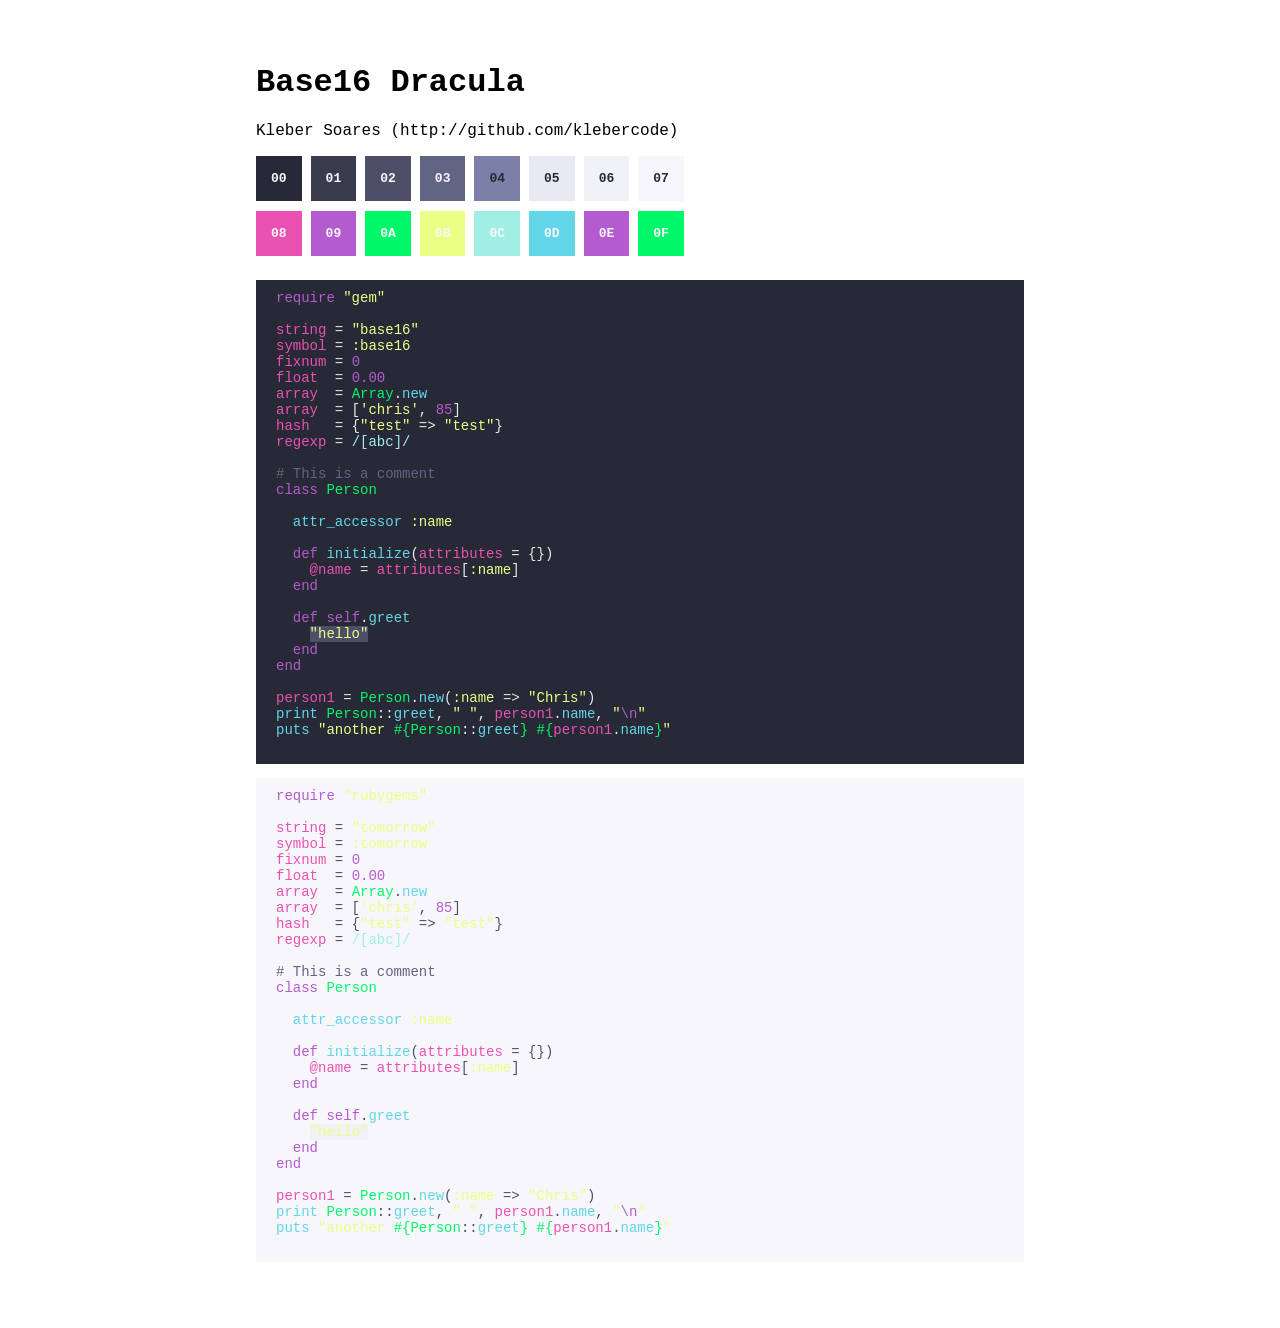
<file: scheme-previews/base16-dracula.html>
<html>
  <head>
    <meta http-equiv="content-type" content="text/html">
    <title>Base16 Dracula</title>
    <style type="text/css" media="screen">
      body { margin: 5% 20%; }
      .scheme, .author, pre, .block { font-family: "menlo", monospace; }
  	  .block { display: inline-block; font-size: 13px; font-weight: bold; padding: 15px; margin: 0 5px 10px 0; }
  	  pre {
  	    font-size: 14px;
  	    padding: 10px 20px;
  	  }
  	  
      .base00-background { background-color: #282936; }
      .base01-background { background-color: #3a3c4e; }
      .base02-background { background-color: #4d4f68; }
      .base03-background { background-color: #626483; }
      .base04-background { background-color: #7c7fa7; }
      .base05-background { background-color: #e9e9f4; }
      .base06-background { background-color: #f1f2f8; }
      .base07-background { background-color: #f7f7fb; }
      .base08-background { background-color: #ea51b2; }
      .base09-background { background-color: #b45bcf; }
      .base0A-background { background-color: #00f769; }
      .base0B-background { background-color: #ebff87; }
      .base0C-background { background-color: #a1efe4; }
      .base0D-background { background-color: #62d6e8; }
      .base0E-background { background-color: #b45bcf; }
      .base0F-background { background-color: #00f769; }
      
      .base00 { color: #282936; }
      .base01 { color: #3a3c4e; }
      .base02 { color: #4d4f68; }
      .base03 { color: #626483; }
      .base04 { color: #7c7fa7; }
      .base05 { color: #e9e9f4; }
      .base06 { color: #f1f2f8; }
      .base07 { color: #f7f7fb; }
      .base08 { color: #ea51b2; }
      .base09 { color: #b45bcf; }
      .base0A { color: #00f769; }
      .base0B { color: #ebff87; }
      .base0C { color: #a1efe4; }
      .base0D { color: #62d6e8; }
      .base0E { color: #b45bcf; }
      .base0F { color: #00f769; }
    </style>
  </head>
  <body>
    <h1 class="scheme">Base16 Dracula</h1>
    <p class="author">Kleber Soares (http://github.com/klebercode)</p>
    <div>
      <div class="block base00-background base07">00</div>
      <div class="block base01-background base07">01</div>
      <div class="block base02-background base07">02</div>
      <div class="block base03-background base07">03</div>
      <div class="block base04-background base00">04</div>
      <div class="block base05-background base00">05</div>
      <div class="block base06-background base00">06</div>
      <div class="block base07-background base00">07</div>
      <br />
      <div class="block base08-background base07">08</div>
      <div class="block base09-background base07">09</div>
      <div class="block base0A-background base07">0A</div>
      <div class="block base0B-background base07">0B</div>
      <div class="block base0C-background base07">0C</div>
      <div class="block base0D-background base07">0D</div>
      <div class="block base0E-background base07">0E</div>
      <div class="block base0F-background base07">0F</div>
    </div>
    <div>
      <pre class="base00-background base05">
<span class="base0E">require</span> <span class="base0B">"gem"</span>

<span class="base08">string</span> = <span class="base0B">"base16"</span>
<span class="base08">symbol</span> = <span class="base0B">:base16</span>
<span class="base08">fixnum</span> = <span class="base09">0</span>
<span class="base08">float</span>  = <span class="base09">0.00</span>
<span class="base08">array</span>  = <span class="base0A">Array</span>.<span class="base0D">new</span>
<span class="base08">array</span>  = [<span class="base0B">'chris'</span>, <span class="base09">85</span>]
<span class="base08">hash</span>   = {<span class="base0B">"test"</span> => <span class="base0B">"test"</span>}
<span class="base08">regexp</span> = <span class="base0C">/[abc]/</span>

<span class="base03"># This is a comment</span>
<span class="base0E">class</span> <span class="base0A">Person</span>
  
  <span class="base0D">attr_accessor</span> <span class="base0B">:name</span>
  
  <span class="base0E">def</span> <span class="base0D">initialize</span>(<span class="base08">attributes</span> = {})
    <span class="base08">@name</span> = <span class="base08">attributes</span>[<span class="base0B">:name</span>]
  <span class="base0E">end</span>
  
  <span class="base0E">def</span> <span class="base0E">self</span>.<span class="base0D">greet</span>
    <span class="base02-background"><span class="base0B">"hello"</span></span>
  <span class="base0E">end</span>
<span class="base0E">end</span>

<span class="base08">person1</span> = <span class="base0A">Person</span>.<span class="base0D">new</span>(<span class="base0B">:name</span> => <span class="base0B">"Chris"</span>)
<span class="base0D">print</span> <span class="base0A">Person</span>::<span class="base0D">greet</span>, <span class="base0B">" "</span>, <span class="base08">person1</span>.<span class="base0D">name</span>, <span class="base0B">"<span class="base09">\n</span>"</span>
<span class="base0D">puts</span> <span class="base0B">"another </span><span class="base0F">#{</span><span class="base0A">Person</span>::<span class="base0D">greet</span><span class="base0F">}</span> <span class="base0F">#{</span><span class="base08">person1</span>.<span class="base0D">name</span><span class="base0F">}</span><span class="base0B">"</span>
      </pre>
      
      <pre class="base07-background base02">
<span class="base0E">require</span> <span class="base0B">"rubygems"</span>

<span class="base08">string</span> = <span class="base0B">"tomorrow"</span>
<span class="base08">symbol</span> = <span class="base0B">:tomorrow</span>
<span class="base08">fixnum</span> = <span class="base09">0</span>
<span class="base08">float</span>  = <span class="base09">0.00</span>
<span class="base08">array</span>  = <span class="base0A">Array</span>.<span class="base0D">new</span>
<span class="base08">array</span>  = [<span class="base0B">'chris'</span>, <span class="base09">85</span>]
<span class="base08">hash</span>   = {<span class="base0B">"test"</span> => <span class="base0B">"test"</span>}
<span class="base08">regexp</span> = <span class="base0C">/[abc]/</span>

<span class="base03"># This is a comment</span>
<span class="base0E">class</span> <span class="base0A">Person</span>

  <span class="base0D">attr_accessor</span> <span class="base0B">:name</span>

  <span class="base0E">def</span> <span class="base0D">initialize</span>(<span class="base08">attributes</span> = {})
    <span class="base08">@name</span> = <span class="base08">attributes</span>[<span class="base0B">:name</span>]
  <span class="base0E">end</span>

  <span class="base0E">def</span> <span class="base0E">self</span>.<span class="base0D">greet</span>
    <span class="base06-background"><span class="base0B">"hello"</span></span>
  <span class="base0E">end</span>
<span class="base0E">end</span>

<span class="base08">person1</span> = <span class="base0A">Person</span>.<span class="base0D">new</span>(<span class="base0B">:name</span> => <span class="base0B">"Chris"</span>)
<span class="base0D">print</span> <span class="base0A">Person</span>::<span class="base0D">greet</span>, <span class="base0B">" "</span>, <span class="base08">person1</span>.<span class="base0D">name</span>, <span class="base0B">"<span class="base09">\n</span>"</span>
<span class="base0D">puts</span> <span class="base0B">"another </span><span class="base0F">#{</span><span class="base0A">Person</span>::<span class="base0D">greet</span><span class="base0F">}</span> <span class="base0F">#{</span><span class="base08">person1</span>.<span class="base0D">name</span><span class="base0F">}</span><span class="base0B">"</span>
      </pre>
    </div>
  </body>
</html>
</file>
